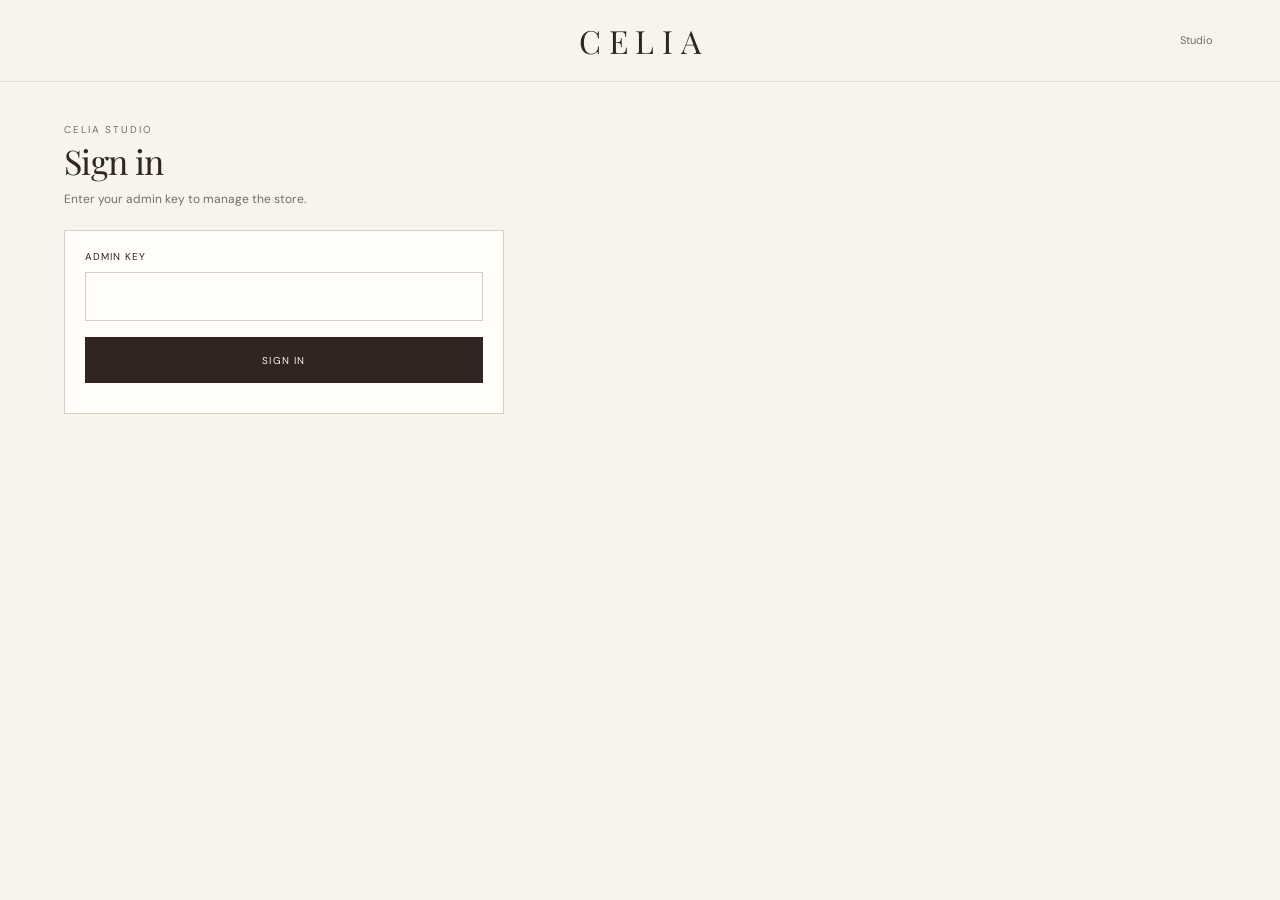
<file: admin.html>
<!doctype html>
<html lang="en">

<head>
    <meta charset="utf-8">
    <meta name="viewport" content="width=device-width,initial-scale=1">
    <meta name="robots" content="noindex,nofollow">
    <meta name="theme-color" content="#F7F3ED">
    <title>CELIA Studio</title>
    <link rel="preconnect" href="https://fonts.googleapis.com">
    <link rel="preconnect" href="https://fonts.gstatic.com" crossorigin>
    <link
        href="https://fonts.googleapis.com/css2?family=DM+Sans:wght@400;500;600;700&family=Playfair+Display:wght@400;500;600&display=swap"
        rel="stylesheet">
    <link rel="stylesheet" href="celia.css">
</head>

<body>
    <header class="header">
        <span></span>
        <a class="wordmark" href="index.html" aria-label="CELIA store">CELIA</a>
        <span class="muted" style="text-align:right">Studio</span>
    </header>
    <main>
        <div class="form-page dash-page" style="max-width:1200px">
            <div id="adminBody"></div>
        </div>
    </main>
    <script src="config.js"></script>
    <script src="admin.js"></script>
</body>

</html>
</file>
<file: celia.css>
:root{--ivory:#F7F3ED;--espresso:#30251F;--beige:#E8DFD3;--burgundy:#702B3A;--taupe:#796C63;--white:#FFFDFA;--line:#d9cec2;--sans:'DM Sans',Arial,sans-serif;--serif:'Playfair Display',Georgia,serif}
*{box-sizing:border-box}html{scroll-behavior:smooth}body{margin:0;background:var(--ivory);color:var(--espresso);font-family:var(--sans);font-size:14px;line-height:1.55}body.lock{overflow:hidden}button,input,select,textarea{font:inherit}button,a{color:inherit}a{text-decoration:none}button{cursor:pointer}img{display:block;max-width:100%;object-fit:cover}.announcement{text-align:center;background:var(--espresso);color:var(--ivory);font-size:10px;letter-spacing:.16em;text-transform:uppercase;padding:9px 16px}.header{height:82px;display:grid;grid-template-columns:1fr auto 1fr;align-items:center;padding:0 5.2%;border-bottom:1px solid rgba(48,37,31,.09);position:relative;z-index:5;background:var(--ivory)}.nav-left,.nav-right{display:flex;align-items:center;gap:26px}.nav-right{justify-content:flex-end}.nav-link,.icon-button{font-size:11px;letter-spacing:.08em;text-transform:uppercase;background:none;border:0;padding:8px 0}.nav-link:hover,.footer a:hover{color:var(--burgundy)}.wordmark{font-family:var(--serif);font-size:32px;letter-spacing:.24em;font-weight:400;padding-left:.24em}.icon-button{display:flex;gap:8px;align-items:center}.bag-count{display:inline-grid;place-items:center;min-width:18px;height:18px;border-radius:50%;background:var(--espresso);color:var(--ivory);font-size:10px;letter-spacing:0}.menu-toggle{display:none}.hero{min-height:600px;height:min(73vw,760px);max-height:780px;position:relative;overflow:hidden;background:#c7b7a7}.hero-image{position:absolute;inset:0;width:100%;height:100%;object-position:center 42%;filter:brightness(.83)}.hero:after{content:"";position:absolute;inset:0;background:linear-gradient(90deg,rgba(30,22,18,.42),rgba(30,22,18,.04) 75%)}.hero-content{position:absolute;z-index:1;left:9%;top:50%;transform:translateY(-43%);max-width:490px;color:#fffaf4}.eyebrow{font-size:10px;text-transform:uppercase;letter-spacing:.2em}.hero h1{font-family:var(--serif);font-size:clamp(48px,7vw,88px);font-weight:400;line-height:1.02;letter-spacing:-.035em;margin:22px 0 18px}.hero p{font-size:14px;line-height:1.8;max-width:350px;margin:0 0 28px;color:#fffaf4}.hero-brand{font-family:var(--serif);font-size:14px;letter-spacing:.35em;margin-bottom:5px}.actions{display:flex;gap:12px;flex-wrap:wrap}.btn{display:inline-flex;align-items:center;justify-content:center;gap:10px;padding:14px 21px;border:1px solid var(--espresso);background:var(--espresso);color:var(--ivory);font-size:10px;letter-spacing:.12em;text-transform:uppercase;transition:background .2s,color .2s,border-color .2s;min-height:46px}.btn:hover{background:var(--burgundy);border-color:var(--burgundy)}.btn-light{background:transparent;color:var(--white);border-color:rgba(255,255,255,.75)}.btn-light:hover{background:var(--white);color:var(--espresso);border-color:var(--white)}.btn-outline{background:transparent;color:var(--espresso)}.btn-outline:hover{color:var(--ivory)}.section{padding:92px 6.2%}.section-head{display:flex;justify-content:space-between;align-items:end;gap:20px;margin-bottom:32px}.kicker{color:var(--taupe);font-size:10px;text-transform:uppercase;letter-spacing:.19em}.section h2,.story-copy h2,.newsletter h2{font-family:var(--serif);font-weight:400;letter-spacing:-.025em;font-size:clamp(34px,4vw,52px);line-height:1.1;margin:10px 0 0}.text-link{font-size:10px;letter-spacing:.12em;text-transform:uppercase;border-bottom:1px solid var(--espresso);padding-bottom:5px;white-space:nowrap}.products{display:grid;grid-template-columns:repeat(3,minmax(0,1fr));gap:34px 20px}.product-card{min-width:0;cursor:pointer}.product-photo{position:relative;background:var(--beige);overflow:hidden;aspect-ratio:3/4}.product-photo img{width:100%;height:100%;transition:transform .6s cubic-bezier(.2,.7,.2,1)}.product-card:hover .product-photo img{transform:scale(1.035)}.product-tag{position:absolute;left:12px;top:12px;background:var(--ivory);padding:6px 8px;font-size:9px;letter-spacing:.1em;text-transform:uppercase}.quick-add{position:absolute;left:12px;right:12px;bottom:12px;background:rgba(247,243,237,.96);border:0;padding:12px;font-size:10px;letter-spacing:.12em;text-transform:uppercase;opacity:0;transform:translateY(6px);transition:.2s}.product-card:hover .quick-add,.quick-add:focus{opacity:1;transform:translateY(0)}.product-info{display:flex;justify-content:space-between;gap:12px;margin-top:13px}.product-name{font-size:12px;font-weight:500}.product-price{font-size:12px;white-space:nowrap}.product-colors{display:flex;gap:5px;margin-top:8px}.swatch{width:10px;height:10px;border-radius:50%;border:1px solid rgba(48,37,31,.18)}.color-note{font-size:10px;color:var(--taupe);margin-left:4px}.story{display:grid;grid-template-columns:1.05fr .95fr;background:var(--beige);min-height:520px}.story-image{min-height:520px;width:100%;height:100%;object-position:center 40%}.story-copy{padding:clamp(38px,7vw,100px);display:flex;flex-direction:column;justify-content:center;align-items:flex-start}.story-copy p{max-width:390px;color:#5f5148;line-height:1.95;margin:24px 0 28px}.principles{display:grid;grid-template-columns:repeat(3,1fr);border-top:1px solid var(--line);border-bottom:1px solid var(--line);margin-top:44px}.principle{padding:30px 28px 30px 0}.principle+.principle{border-left:1px solid var(--line);padding-left:28px}.principle .num{font-family:var(--serif);font-size:22px;color:var(--burgundy)}.principle h3{font-family:var(--serif);font-size:23px;font-weight:400;margin:10px 0 5px}.principle p{margin:0;color:var(--taupe);font-size:12px}.newsletter{padding:84px 20px;text-align:center;background:var(--espresso);color:var(--ivory)}.newsletter .kicker{color:#c4b3a8}.newsletter h2{font-size:clamp(34px,4vw,48px)}.newsletter p{color:#d3c7bd;margin:14px auto 28px;max-width:440px;font-size:12px}.signup{display:flex;max-width:470px;margin:auto;border-bottom:1px solid #b6a79b}.signup input{flex:1;min-width:0;border:0;background:transparent;color:var(--ivory);padding:14px 4px;outline:none}.signup input::placeholder{color:#b6a79b}.signup button{border:0;background:transparent;color:var(--ivory);font-size:10px;letter-spacing:.12em;text-transform:uppercase;padding:12px}.fine-print{font-size:10px!important;color:#b6a79b!important;margin-top:16px!important}.footer{padding:52px 6.2% 24px;background:var(--ivory)}.footer-top{display:grid;grid-template-columns:1.5fr 1fr 1fr 1fr;gap:35px;padding-bottom:42px}.footer-brand .wordmark{display:inline-block;font-size:29px}.footer-brand p{max-width:230px;color:var(--taupe);font-size:12px;margin-top:18px}.footer h4{font-size:10px;text-transform:uppercase;letter-spacing:.14em;margin:5px 0 17px}.footer-links{display:grid;gap:11px}.footer-links a{font-size:11px;color:var(--taupe)}.footer-bottom{border-top:1px solid var(--line);padding-top:18px;display:flex;justify-content:space-between;gap:15px;color:var(--taupe);font-size:10px}.overlay{position:fixed;inset:0;background:rgba(25,18,15,.42);z-index:20;opacity:0;pointer-events:none;transition:opacity .25s}.overlay.open{opacity:1;pointer-events:auto}.drawer{position:fixed;z-index:21;top:0;right:0;height:100dvh;width:min(480px,100%);background:var(--ivory);transform:translateX(102%);transition:transform .3s;display:flex;flex-direction:column}.drawer.open{transform:translateX(0)}.drawer-head{display:flex;align-items:center;justify-content:space-between;padding:24px;border-bottom:1px solid var(--line)}.drawer-head h2{font:400 27px var(--serif);margin:0}.close{border:0;background:none;font-size:25px;line-height:1;padding:4px}.drawer-body{padding:22px 24px;overflow:auto;flex:1}.drawer-foot{padding:20px 24px 26px;border-top:1px solid var(--line)}.cart-item{display:grid;grid-template-columns:90px 1fr auto;gap:14px;padding:0 0 20px;margin-bottom:20px;border-bottom:1px solid var(--line)}.cart-item img{width:90px;height:116px;background:var(--beige)}.cart-item h3{font-size:12px;font-weight:500;margin:2px 0 5px}.muted{color:var(--taupe);font-size:11px}.qty{display:flex;align-items:center;gap:12px;margin-top:12px}.qty button{border:1px solid var(--line);background:transparent;width:25px;height:25px}.remove{border:0;background:none;text-decoration:underline;color:var(--taupe);font-size:10px;padding:0;margin-top:8px}.total-row{display:flex;justify-content:space-between;margin-bottom:16px;font-size:12px}.drawer-foot .btn{width:100%}.notice{font-size:10px;color:var(--taupe);margin-top:12px;line-height:1.6}.empty{text-align:center;padding:60px 10px}.empty h3{font:400 26px var(--serif)}.page-view{display:none;min-height:70vh}.page-view.active{display:block}.store-view.hidden{display:none}.page-top{padding:44px 6.2% 20px}.breadcrumbs{font-size:10px;color:var(--taupe);margin-bottom:20px}.page-top h1{font:400 clamp(38px,5vw,58px) var(--serif);margin:0 0 10px}.page-top p{max-width:540px;color:var(--taupe)}.collection-tools{display:flex;justify-content:space-between;gap:14px;align-items:center;padding:10px 6.2% 25px}.tool-group{display:flex;gap:10px;align-items:center;flex-wrap:wrap}.tool-group select,.tool-group input{background:transparent;border:1px solid var(--line);padding:10px 12px;color:var(--espresso);font-size:11px}.collection-grid-wrap{padding:0 6.2% 80px}.detail-layout{padding:35px 6.2% 90px;display:grid;grid-template-columns:1.2fr .8fr;gap:6%;align-items:start}.detail-gallery{display:grid;grid-template-columns:1fr 1fr;gap:10px}.detail-gallery img{width:100%;aspect-ratio:3/4;background:var(--beige)}.detail-info{position:sticky;top:25px;padding-top:15px}.detail-info h1{font:400 clamp(32px,4vw,46px) var(--serif);line-height:1.15;margin:8px 0 12px}.detail-price{font-size:15px;margin:0 0 24px}.detail-description{color:var(--taupe);line-height:1.9;font-size:12px;max-width:420px}.field-label{display:block;font-size:10px;letter-spacing:.1em;text-transform:uppercase;margin:23px 0 10px}.size-options{display:flex;gap:8px;flex-wrap:wrap}.size-option{border:1px solid var(--line);background:transparent;min-width:44px;padding:11px 12px;font-size:11px}.size-option.selected{background:var(--espresso);color:var(--ivory);border-color:var(--espresso)}.size-option:disabled{opacity:.3;text-decoration:line-through;cursor:not-allowed}.detail-colors{display:flex;gap:10px}.color-option{border:1px solid transparent;border-radius:50%;padding:3px;background:transparent}.color-option.selected{border-color:var(--espresso)}.color-option .swatch{width:22px;height:22px}.detail-info .btn{width:100%;margin-top:25px}.accordion{border-top:1px solid var(--line);margin-top:26px}.accordion details{border-bottom:1px solid var(--line);padding:14px 0}.accordion summary{font-size:11px;cursor:pointer;letter-spacing:.04em}.accordion p{color:var(--taupe);font-size:11px;line-height:1.8}.form-page{max-width:720px;margin:0 auto;padding:55px 24px 90px}.form-page h1{font:400 46px var(--serif);margin:0 0 12px}.form-page>p{color:var(--taupe);margin-bottom:30px}.form-grid{display:grid;grid-template-columns:1fr 1fr;gap:18px}.form-field{display:grid;gap:7px}.form-field.full{grid-column:1/-1}.form-field label{font-size:10px;letter-spacing:.1em;text-transform:uppercase}.form-field input,.form-field select,.form-field textarea{width:100%;border:1px solid var(--line);background:var(--white);padding:13px;color:var(--espresso);border-radius:0}.form-field textarea{min-height:110px;resize:vertical}.form-page .btn{margin-top:22px}.status-msg{padding:12px 14px;background:var(--beige);font-size:12px;margin-top:18px}.modal{position:fixed;inset:0;z-index:30;display:none;align-items:center;justify-content:center;padding:20px;background:rgba(25,18,15,.5)}.modal.open{display:flex}.modal-card{background:var(--ivory);width:min(620px,100%);max-height:90dvh;overflow:auto;padding:32px;position:relative}.modal-card h2{font:400 34px var(--serif);margin:0 0 8px}.modal-card .close{position:absolute;right:18px;top:18px}.modal-card p{color:var(--taupe);font-size:12px;line-height:1.8}.mobile-menu{display:none}
@media(max-width:760px){.header{height:68px;padding:0 5%;grid-template-columns:1fr auto 1fr}.nav-left{display:none}.menu-toggle{display:block;justify-self:start}.wordmark{font-size:27px}.nav-right{gap:15px}.nav-right .search-label{display:none}.hero{height:690px;min-height:560px;max-height:760px}.hero-image{object-position:57% center}.hero:after{background:linear-gradient(0deg,rgba(30,22,18,.65),rgba(30,22,18,.08) 80%)}.hero-content{left:7%;right:7%;top:auto;bottom:10%;transform:none}.hero h1{font-size:58px}.section{padding:64px 5%}.section-head{align-items:start}.section h2{font-size:39px}.products{grid-template-columns:repeat(2,minmax(0,1fr));gap:28px 12px}.product-info{display:block}.product-price{margin-top:4px}.quick-add{opacity:1;transform:none;left:7px;right:7px;bottom:7px;padding:10px 5px;font-size:9px}.product-tag{left:7px;top:7px;font-size:8px}.story{grid-template-columns:1fr}.story-image{min-height:390px;height:105vw;max-height:520px}.story-copy{padding:48px 7% 55px}.principles{grid-template-columns:1fr;margin-top:28px}.principle,.principle+.principle{padding:22px 0;border-left:0;border-bottom:1px solid var(--line)}.principle:last-child{border-bottom:0}.principle h3{font-size:21px}.newsletter{padding:66px 7%}.footer{padding:42px 5% 22px}.footer-top{grid-template-columns:1fr 1fr;gap:30px 20px}.footer-brand{grid-column:1/-1}.footer-bottom{flex-direction:column}.collection-tools{padding:10px 5% 20px;align-items:flex-start;flex-direction:column}.collection-grid-wrap{padding:0 5% 60px}.page-top{padding:35px 5% 16px}.detail-layout{grid-template-columns:1fr;gap:25px;padding:18px 5% 65px}.detail-gallery{gap:6px}.detail-info{position:static;padding-top:5px}.detail-info h1{font-size:36px}.form-grid{grid-template-columns:1fr}.form-field.full{grid-column:auto}.form-page{padding:42px 6% 70px}.form-page h1{font-size:40px}.mobile-menu{display:block;position:fixed;z-index:25;inset:0;background:var(--ivory);padding:22px 7%;transform:translateX(-100%);transition:transform .25s}.mobile-menu.open{transform:translateX(0)}.mobile-menu-head{display:flex;justify-content:space-between;align-items:center;margin-bottom:45px}.mobile-menu-links{display:grid;gap:24px}.mobile-menu-links a{font:400 34px var(--serif)}.mobile-menu-note{position:absolute;bottom:35px;color:var(--taupe);font-size:11px}.section-head .text-link{font-size:9px}.detail-gallery img{aspect-ratio:3/4}.modal-card{padding:28px 20px}.modal-card h2{font-size:29px}}
@media(max-width:380px){.products{gap:24px 9px}.hero h1{font-size:49px}.actions .btn{padding:12px 13px}.nav-right{gap:10px}.wordmark{font-size:24px}.section-head{display:block}.section-head .text-link{display:inline-block;margin-top:15px}}
@media(prefers-reduced-motion:reduce){*,*::before,*::after{scroll-behavior:auto!important;transition:none!important;animation:none!important}}
/* ═════════════════════════════════════════════════════════════
   CELIA Studio — dashboard
   ═════════════════════════════════════════════════════════════ */
.dash-page { padding-top: 40px; }

.dash {
    display: grid;
    grid-template-columns: 220px 1fr;
    gap: 28px;
    align-items: start;
}

.dash-nav {
    position: sticky;
    top: 24px;
    background: var(--white);
    border: 1px solid var(--line);
    padding: 6px;
}

.dash-brand {
    font-family: var(--serif);
    font-size: 22px;
    letter-spacing: .18em;
    padding: 16px 14px 18px;
    border-bottom: 1px solid var(--line);
    margin-bottom: 6px;
}

.dash-nav button {
    display: block;
    width: 100%;
    text-align: left;
    padding: 11px 14px;
    border: 0;
    background: transparent;
    font-size: 11px;
    letter-spacing: .12em;
    text-transform: uppercase;
    color: var(--taupe);
    transition: background .15s, color .15s;
}
.dash-nav button:hover { background: var(--beige); color: var(--espresso); }
.dash-nav button.active { background: var(--espresso); color: var(--ivory); }

.dash-nav-foot {
    margin-top: 6px;
    padding: 10px 4px 4px;
    border-top: 1px solid var(--line);
}

.dash-main { min-width: 0; }

.dash-head {
    display: flex;
    justify-content: space-between;
    align-items: end;
    gap: 16px;
    margin-bottom: 22px;
}
.dash-head h2 { font: 400 34px var(--serif); margin: 0; letter-spacing: -.02em; }
.dash-head p { color: var(--taupe); font-size: 12px; margin: 6px 0 0; }

/* KPI cards */
.kpi-grid {
    display: grid;
    grid-template-columns: repeat(auto-fit, minmax(180px, 1fr));
    gap: 12px;
    margin-bottom: 18px;
}
.kpi {
    background: var(--white);
    padding: 18px 18px 16px;
    border: 1px solid var(--line);
    border-top: 2px solid var(--espresso);
}
.kpi-label {
    font-size: 10px;
    letter-spacing: .12em;
    text-transform: uppercase;
    color: var(--taupe);
}
.kpi-value {
    font: 400 28px var(--serif);
    margin-top: 8px;
    line-height: 1.1;
    color: var(--espresso);
}
.kpi-delta { font-size: 11px; margin-top: 8px; color: var(--taupe); }

/* Chart */
.chart-card {
    background: var(--white);
    border: 1px solid var(--line);
    padding: 18px 20px 16px;
    margin-bottom: 18px;
}
.chart-head {
    display: flex;
    justify-content: space-between;
    align-items: baseline;
    margin-bottom: 14px;
}
.chart-head h3 { font: 400 18px var(--serif); margin: 0; }
.chart-head .muted { font-size: 11px; }

.chart-bars {
    display: flex;
    align-items: flex-end;
    gap: 4px;
    height: 150px;
    padding-bottom: 6px;
    border-bottom: 1px solid var(--line);
}
.chart-bar {
    flex: 1;
    height: 100%;
    display: flex;
    align-items: flex-end;
    position: relative;
}
.chart-bar-fill {
    width: 100%;
    background: var(--burgundy);
    transition: opacity .15s;
}
.chart-bar-fill.zero { background: var(--beige); }
.chart-bar:hover .chart-bar-fill { opacity: .75; }

.chart-labels {
    display: flex;
    gap: 4px;
    margin-top: 6px;
    font-size: 9px;
    color: var(--taupe);
}
.chart-labels span { flex: 1; text-align: center; }

/* Panels */
.split { display: grid; grid-template-columns: 1fr 1fr; gap: 18px; margin-bottom: 18px; }
.panel {
    background: var(--white);
    border: 1px solid var(--line);
    padding: 18px 20px;
}
.panel h3 { font: 400 18px var(--serif); margin: 0 0 14px; }

/* Rank list */
.rank-list { display: grid; gap: 12px; }
.rank-row {
    display: grid;
    grid-template-columns: 22px 1fr auto;
    align-items: center;
    gap: 12px;
    font-size: 12px;
}
.rank-row .rank-num {
    font-family: var(--serif);
    color: var(--burgundy);
    font-size: 15px;
    text-align: center;
}
.rank-bar { height: 3px; background: var(--beige); position: relative; margin-top: 5px; }
.rank-bar span { position: absolute; inset: 0 auto 0 0; background: var(--burgundy); }

/* Toolbars */
.toolbar {
    display: flex;
    gap: 10px;
    flex-wrap: wrap;
    align-items: center;
    margin-bottom: 14px;
}
.toolbar input, .toolbar select {
    background: var(--white);
    border: 1px solid var(--line);
    padding: 9px 12px;
    font-size: 12px;
    color: var(--espresso);
}
.toolbar input { flex: 1; min-width: 160px; }
.toolbar .spacer { flex: 1; }

/* Data tables */
.table-wrap {
    background: var(--white);
    border: 1px solid var(--line);
    overflow-x: auto;
}
table.tbl { width: 100%; border-collapse: collapse; font-size: 12px; }
table.tbl th, table.tbl td {
    padding: 12px 14px;
    text-align: left;
    border-bottom: 1px solid var(--line);
    vertical-align: middle;
}
table.tbl th {
    font-size: 10px;
    letter-spacing: .1em;
    text-transform: uppercase;
    color: var(--taupe);
    font-weight: 500;
    background: var(--ivory);
}
table.tbl tr:last-child td { border-bottom: 0; }
table.tbl tbody tr:hover td { background: #fbf7f0; }

.thumb {
    width: 44px;
    height: 56px;
    object-fit: cover;
    background: var(--beige);
    display: block;
}

.pill {
    display: inline-block;
    padding: 4px 9px;
    font-size: 10px;
    letter-spacing: .06em;
    text-transform: uppercase;
    border: 1px solid var(--line);
    color: var(--taupe);
    background: var(--white);
    white-space: nowrap;
}
.pill.ok { color: #2f6b3f; border-color: #bfd8c5; background: #eef6ef; }
.pill.warn { color: #8a6a1d; border-color: #e7d6a1; background: #fbf6e3; }
.pill.bad { color: var(--burgundy); border-color: #dcb9c1; background: #f6e9ec; }

.row-actions { display: flex; gap: 6px; }
.row-actions button {
    border: 1px solid var(--line);
    background: var(--white);
    padding: 5px 10px;
    font-size: 10px;
    letter-spacing: .06em;
    text-transform: uppercase;
    color: var(--espresso);
}
.row-actions button:hover { background: var(--espresso); color: var(--ivory); border-color: var(--espresso); }
.row-actions button.danger:hover { background: var(--burgundy); border-color: var(--burgundy); }

.empty-row td { text-align: center; color: var(--taupe); padding: 34px 10px; }

/* Order detail row */
.order-details {
    padding: 14px 16px;
    font-size: 11px;
    color: var(--taupe);
    background: #fbf6ef;
    border-top: 1px dashed var(--line);
}
.order-details .line { margin-bottom: 5px; }
.order-details strong { color: var(--espresso); font-weight: 500; }
.order-details .items { margin: 8px 0; }
.order-details .items ul { margin: 6px 0 0; padding-left: 18px; }

/* Product modal tuning */
.product-modal .modal-card { width: min(760px, 100%); }
.product-modal .form-grid { gap: 14px; }
.product-modal .form-field textarea { min-height: 70px; }

/* Responsive dashboard */
@media(max-width: 900px) {
    .dash { grid-template-columns: 1fr; }
    .split { grid-template-columns: 1fr; }
    .dash-nav {
        position: static;
        display: flex;
        gap: 4px;
        overflow-x: auto;
        padding: 6px;
    }
    .dash-nav .dash-brand,
    .dash-nav-foot { display: none; }
    .dash-nav button {
        width: auto;
        flex-shrink: 0;
        white-space: nowrap;
        padding: 9px 14px;
    }
}
@media(max-width: 760px) {
    .dash-page { padding-top: 22px; }
    .kpi-grid { grid-template-columns: repeat(2, 1fr); }
    .dash-head { flex-direction: column; align-items: flex-start; }
    .dash-head h2 { font-size: 30px; }
}
</file>
